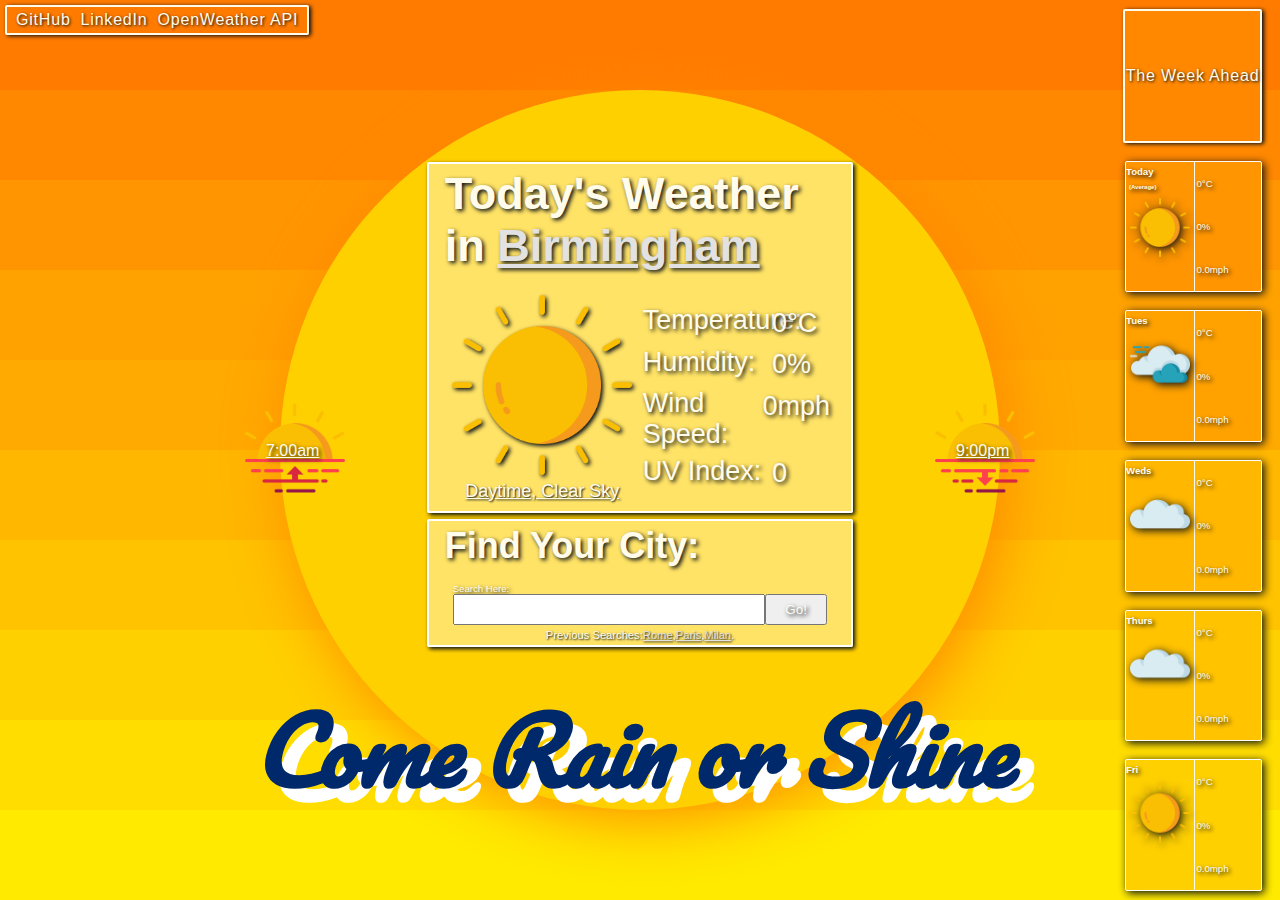
<file: index.html>
<!DOCTYPE html>
<html lang="en">
  <head>
    <meta charset="UTF-8" />
    <meta http-equiv="X-UA-Compatible" content="IE=edge" />
    <meta name="viewport" content="width=device-width, initial-scale=1.0" />
    <title>Come Rain or Shine: Daily Weather Forecast</title>
    <link rel="stylesheet" href="assets/styles/style.css" />
    <link rel="stylesheet" href="assets/styles/background.css" />
    <link rel="stylesheet" href="assets/styles/body.css" />
  </head>

  <body>
    <div id="background-container">
      <div class="block-gradient">
        <div></div>
        <div></div>
        <div></div>
        <div></div>
        <div></div>
        <div></div>
        <div></div>
        <div></div>
        <div></div>
        <div></div>
      </div>

      <div class="center-circle">
        <div class="space"></div>
        <div class="sun"></div>
        <div class="space"></div>
      </div>
    </div>

    <nav>
      <ul>
        <li>
          <a href="https://github.com/djbowen95/ComeRainOrShine" target="_blank"
            >GitHub</a
          >
        </li>
        <li>
          <a
            href="https://www.linkedin.com/in/daniel-bowen-6266ba191/"
            target="_blank"
            >LinkedIn</a
          >
        </li>
        <li>
          <a href="https://openweathermap.org/api" target="_blank"
            >OpenWeather API</a
          >
        </li>
      </ul>
    </nav>

    <main>
      <section class="left-container">
        <section class="sunrise-space"></section>
        <figure id="sunrise">
          <img src="../icons/sunrise.png" alt="Sunrise">
          <figcaption><ins>7:00am</ins></figcaption>
        </figure>
      </section>

      <section class="central-container">
        <section class="today-display">
          <header>
            <h2>Today's Weather in <ins>Birmingham</ins></h2>
          </header>
          <figure>
            <img src="../icons/01d.png" alt="Clear Sky - Daytime">
            <figcaption>Daytime, Clear Sky</figcaption>
          </figure>
          <section id="today-data">
            <section class="temp">
              <header>
                <h4>Temperature:</h4>
              </header>
              <section class="marker">
                <h4>0°C</h4>
              </section>
            </section>

            <section class="humidity">
              <header>
                <h4>Humidity:</h4>
              </header>
              <section class="marker">
                <h4>0%</h4>
              </section>
            </section>

            <section class="wind-speed">
              <header>
                <h4>Wind Speed:</h4>
              </header>
              <section class="marker">
                <h4>0mph</h4>
              </section>
            </section>

            <section class="uv-index">
              <header>
                <h4>UV Index:</h4>
              </header>
              <section class="marker">
                <h4>0</h4>
              </section>
            </section>
        </section>
        </section>

        <section class="search-box">
          <header>
            <h3>Find Your City: </h2>
          </header>

          <form>
            <label for="search-box-input" display="none" id="search-input-label">Search Here: </label>
            <input type="text" name="search-box-input" id="search-box-input">
            <button type="submit" id="search-box-button">Go!</button>
          </form>

          <section class="search-previous">
            <h4>Previous Searches: <a href="">Rome</a>, <a href="">Paris</a>, <a href="">Milan</a>.</h4>
          </section>
        </section>  
      </section>

      <section class="right-container">
        <figure id="sunset">
          <img src="../icons/sunset.png" alt="Sunset">
          <figcaption><ins>9:00pm</ins></figcaption>
        </figure>
        <section class="sunrise-space"></section>
      </section>
    </main>

    <aside>
      <section class="header-block"><h2>The Week Ahead</h2></section>
      <section class="future-block" id="future-block-0">
        <section class="lead">
          <section class="day-marker">Today<br/><sub>(Average)</sub></section>
          <section class="icon">
            <figure>
              <img src="../icons/01d.png" alt="Clear Sky - Day" />
            </figure>
          </section>
        </section>
        <section class="temp-marker">0°C</section>
        <section class="humidity-marker">0%</section>
        <section class="windspeed-marker">0.0mph</section>
      </section>

      <section class="future-block" id="future-block-1">
        <section class="lead">
          <section class="day-marker">Tues</section>
          <section class="icon">
            <figure>
              <img src="../icons/03d.png" alt="Clear Sky - Day" />
            </figure>
          </section>
        </section>
        <section class="temp-marker">0°C</section>
        <section class="humidity-marker">0%</section>
        <section class="windspeed-marker">0.0mph</section>
      </section>

      <section class="future-block" id="future-block-2">
        <section class="lead">
          <section class="day-marker">Weds</section>
          <section class="icon"><figure>
            <img src="../icons/02d.png" alt="Clear Sky - Day" />
          </figure></section>
        </section>
        <section class="temp-marker">0°C</section>
        <section class="humidity-marker">0%</section>
        <section class="windspeed-marker">0.0mph</section>
      </section>

      <section class="future-block" id="future-block-3">
        <section class="lead">
          <section class="day-marker">Thurs</section>
          <section class="icon">
            <figure>
              <img src="../icons/02d.png" alt="Clear Sky - Day" />
            </figure>
          </section>
        </section>
        <section class="temp-marker">0°C</section>
        <section class="humidity-marker">0%</section>
        <section class="windspeed-marker">0.0mph</section>
      </section>

      <section class="future-block" id="future-block-4">
        <section class="lead">
          <section class="day-marker">Fri</section>
          <section class="icon">
            <figure>
              <img src="../icons/01d.png" alt="Clear Sky - Day" />
            </figure>
          </section>
        </section>
        <section class="temp-marker">0°C</section>
        <section class="humidity-marker">0%</section>
        <section class="windspeed-marker">0.0mph</section>
      </section>
      </aside>
    <footer>
      <h1>Come Rain or Shine</h1>
    </footer>

    <script src="https://code.jquery.com/jquery-3.5.1.min.js"></script>
    <script src="script/script.js"></script>
  </body>
</html>
</file>
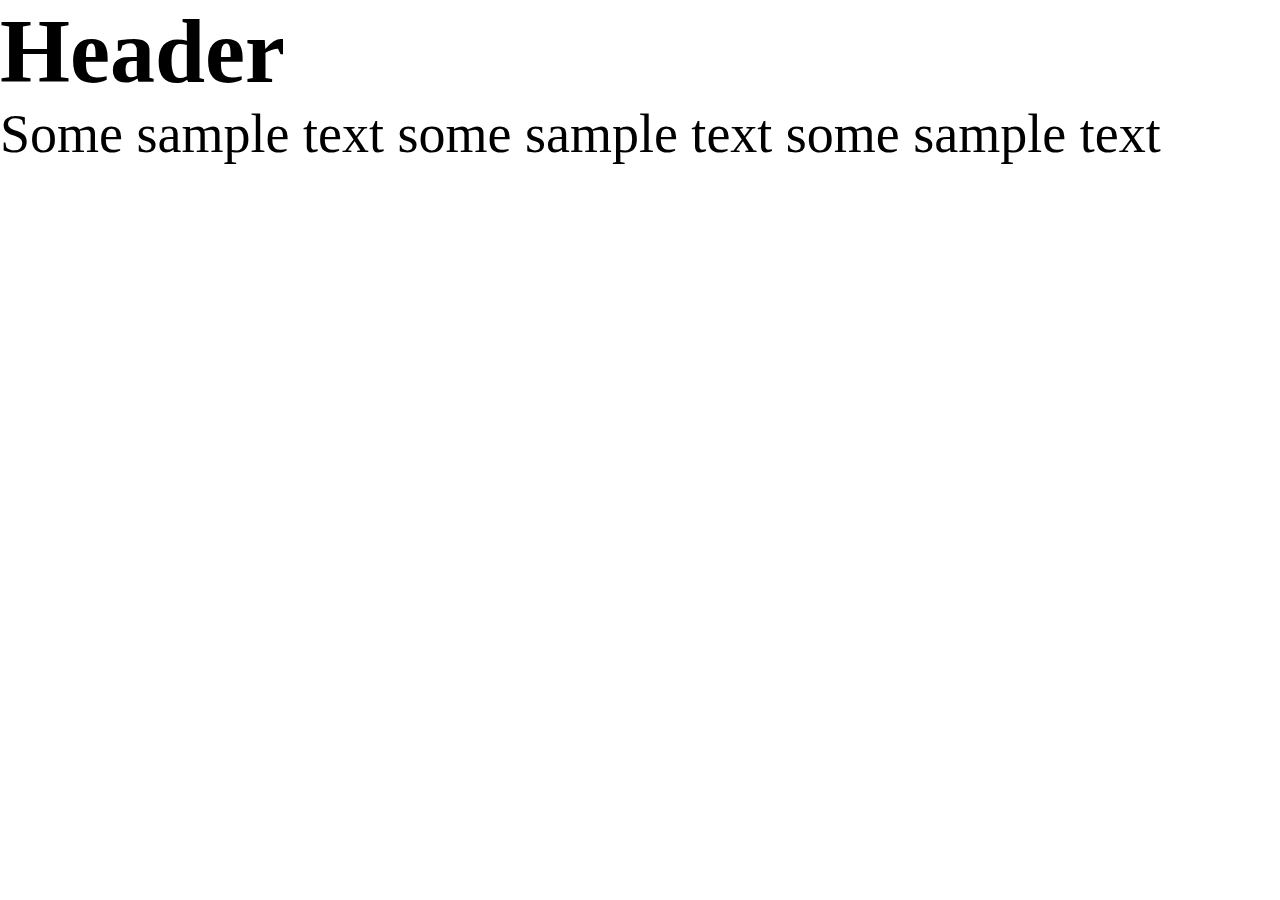
<file: sandbox/minmax.html>
<!DOCTYPE html>
<html lang="en">
<head>
    <meta charset="UTF-8">
    <meta name="viewport" content="width=device-width, initial-scale=1.0">
    <title>Document</title>
    <link rel="stylesheet" href="minmax.css">
</head>
<body>
    <div>
        <h1>Header</h1>
        <p>Some sample text some sample text some sample text</p>
    </div>
</body>
</html>
</file>
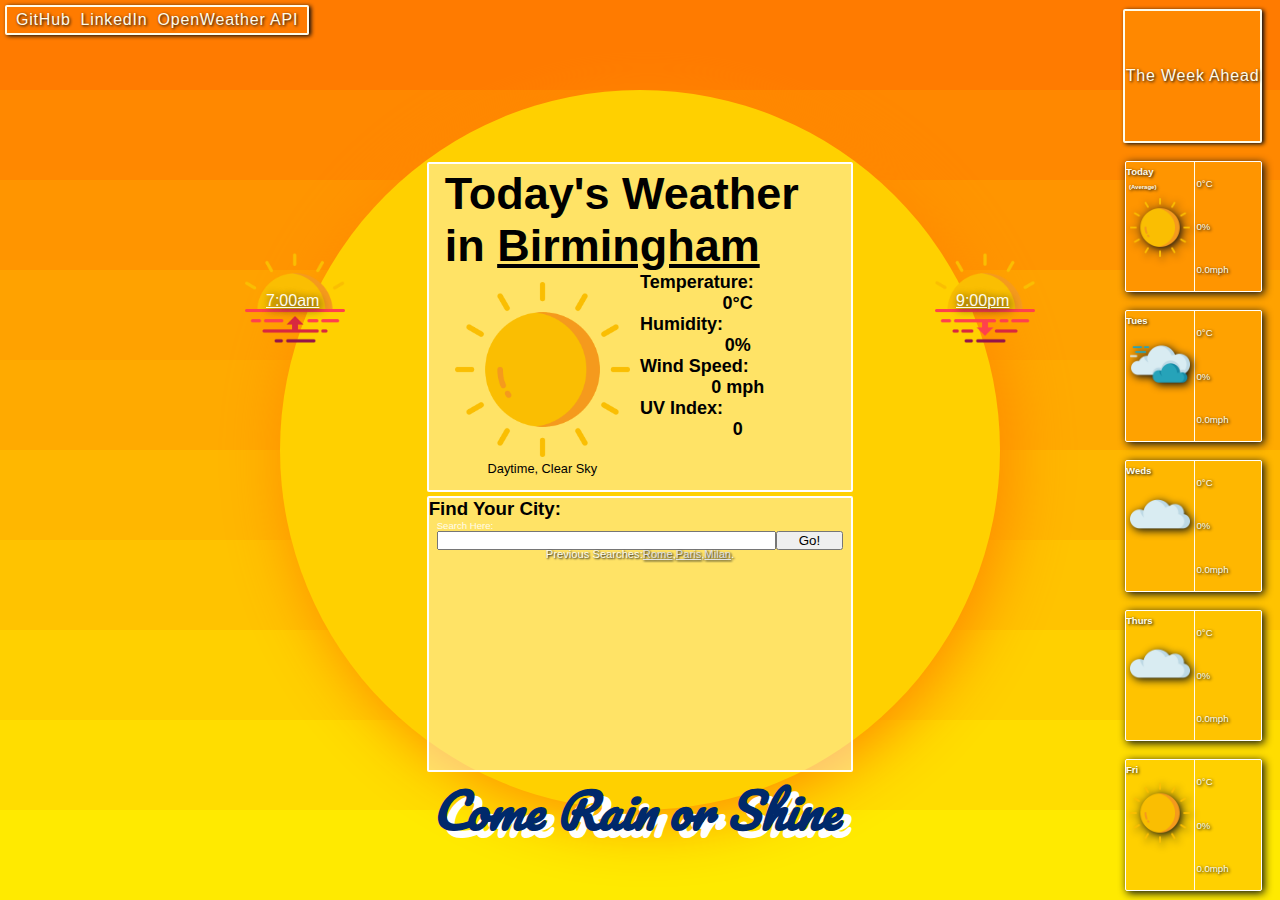
<file: sandbox/template.html>
<!DOCTYPE html>
<html lang="en">
  <head>
    <meta charset="UTF-8" />
    <meta http-equiv="X-UA-Compatible" content="IE=edge" />
    <meta name="viewport" content="width=device-width, initial-scale=1.0" />
    <title>Come Rain or Shine: Daily Weather Forecast</title>
    <link rel="stylesheet" href="style.css" />
    <link rel="stylesheet" href="background.css" />
    <link rel="stylesheet" href="body.css" />
  </head>

  <body>
    <div id="background-container">
      <div class="block-gradient">
        <div></div>
        <div></div>
        <div></div>
        <div></div>
        <div></div>
        <div></div>
        <div></div>
        <div></div>
        <div></div>
        <div></div>
      </div>

      <div class="center-circle">
        <div class="space"></div>
        <div class="sun"></div>
        <div class="space"></div>
      </div>
    </div>

    <nav>
      <ul>
        <li>
          <a href="https://github.com/djbowen95/ComeRainOrShine" target="_blank"
            >GitHub</a
          >
        </li>
        <li>
          <a
            href="https://www.linkedin.com/in/daniel-bowen-6266ba191/"
            target="_blank"
            >LinkedIn</a
          >
        </li>
        <li>
          <a href="https://openweathermap.org/api" target="_blank"
            >OpenWeather API</a
          >
        </li>
      </ul>
    </nav>

    <main>
      <section class="left-container">
        <section class="sunrise-space"></section>
        <figure id="sunrise">
          <img src="../icons/sunrise.png" alt="Sunrise">
          <figcaption><ins>7:00am</ins></figcaption>
        </figure>
      </section>

      <section class="central-container">
        <section class="today-display">
          <header>
            <h2>Today's Weather in <ins>Birmingham</ins></h2>
          </header>
          <figure>
            <img src="../icons/01d.png" alt="Clear Sky - Daytime">
            <figcaption>Daytime, Clear Sky</figcaption>
          </figure>
          <section id="today-data">
            <section class="temp">
              <header>
                <h4>Temperature:</h4>
              </header>
              <section class="marker">
                <h4>0°C</h4>
              </section>
            </section>

            <section class="humidity">
              <header>
                <h4>Humidity:</h4>
              </header>
              <section class="marker">
                <h4>0%</h4>
              </section>
            </section>

            <section class="wind-speed">
              <header>
                <h4>Wind Speed:</h4>
              </header>
              <section class="marker">
                <h4>0 mph</h4>
              </section>
            </section>

            <section class="uv-index">
              <header>
                <h4>UV Index:</h4>
              </header>
              <section class="marker">
                <h4>0</h4>
              </section>
            </section>
        </section>
        </section>

        <section class="search-box">
          <header>
            <h3>Find Your City: </h2>
          </header>

          <form>
            <label for="search-box-input" display="none" id="search-input-label">Search Here: </label>
            <input type="text" name="search-box-input" id="search-box-input">
            <button type="submit" id="search-box-button">Go!</button>
          </form>

          <section class="search-previous">
            <h4>Previous Searches: <a href="">Rome</a>, <a href="">Paris</a>, <a href="">Milan</a>.</h4>
          </section>
        </section>
      </section>

      <section class="right-container">
        <figure id="sunset">
          <img src="../icons/sunset.png" alt="Sunset">
          <figcaption><ins>9:00pm</ins></figcaption>
        </figure>
        <section class="sunrise-space"></section>
      </section>
    </main>

    <aside>
      <section class="header-block"><h2>The Week Ahead</h2></section>
      <section class="future-block" id="today-block">
        <section class="lead">
          <section class="day-marker">Today<br/><sub>(Average)</sub></section>
          <section class="icon">
            <figure>
              <img src="../icons/01d.png" alt="Clear Sky - Day" />
            </figure>
          </section>
        </section>
        <section class="temp-marker">0°C</section>
        <section class="humidity-marker">0%</section>
        <section class="windspeed-marker">0.0mph</section>
      </section>

      <section class="future-block">
        <section class="lead">
          <section class="day-marker">Tues</section>
          <section class="icon">
            <figure>
              <img src="../icons/03d.png" alt="Clear Sky - Day" />
            </figure>
          </section>
        </section>
        <section class="temp-marker">0°C</section>
        <section class="humidity-marker">0%</section>
        <section class="windspeed-marker">0.0mph</section>
      </section>

      <section class="future-block">
        <section class="lead">
          <section class="day-marker">Weds</section>
          <section class="icon"><figure>
            <img src="../icons/02d.png" alt="Clear Sky - Day" />
          </figure></section>
        </section>
        <section class="temp-marker">0°C</section>
        <section class="humidity-marker">0%</section>
        <section class="windspeed-marker">0.0mph</section>
      </section>
      <section class="future-block">
        <section class="lead">
          <section class="day-marker">Thurs</section>
          <section class="icon">
            <figure>
              <img src="../icons/02d.png" alt="Clear Sky - Day" />
            </figure>
          </section>
        </section>
        <section class="temp-marker">0°C</section>
        <section class="humidity-marker">0%</section>
        <section class="windspeed-marker">0.0mph</section>
      </section>
      <section class="future-block">
        <section class="lead">
          <section class="day-marker">Fri</section>
          <section class="icon">
            <figure>
              <img src="../icons/01d.png" alt="Clear Sky - Day" />
            </figure>
          </section>
        </section>
        <section class="temp-marker">0°C</section>
        <section class="humidity-marker">0%</section>
        <section class="windspeed-marker">0.0mph</section>
      </section>

    <footer>
      <h1>Come Rain or Shine</h1>
    </footer>
  </body>
</html>
</file>
<file: assets/styles/style.css>
@import url('https://fonts.googleapis.com/css2?family=Pacifico&display=swap');

:root {
    --bg-yellow-1: #ffea00;
    --bg-yellow-2: #ffdd00;
    --bg-yellow-3: #ffd000;
    --bg-yellow-4: #ffc300;
    --bg-yellow-5: #ffb700;
    --bg-yellow-6: #ffaa00;
    --bg-yellow-7: #ffa200;
    --bg-yellow-8: #ff9500;
    --bg-yellow-9: #ff8800;
    --bg-yellow-10: #ff7b00;
    --fg-blue-1: #00509d;
    --fg-blue-2: #003f88;
    --fg-blue-3: #00296b;
    --default-white: #fffceb;
    --default-black:#000814;
  }

*, html, body {
    padding: 0;
    margin: 0;
    font-family: Arial, Helvetica, sans-serif; /* Want to change this */
    color: var(--default-white);
    text-shadow: 2px 2px 4px var(--default-black);
}
</file>
<file: assets/styles/background.css>
#background-container {
    position: absolute;
    height: 100vh;
    width: 100vw;
    z-index: -2;
}

.block-gradient {
    background-color: var(--bg-yellow-1);
    position: absolute;
    width: 100%;
    height: 100%;
    margin: 0 auto;
    display: grid;
    grid-template-rows: repeat(10, 10%);
}

.block-gradient div:nth-of-type(1) {
    background: var(--bg-yellow-10);
}

.block-gradient div:nth-of-type(2) {
    background: var(--bg-yellow-9);
}

.block-gradient div:nth-of-type(3) {
    background: var(--bg-yellow-8);
}

.block-gradient div:nth-of-type(4) {
    background: var(--bg-yellow-7);
}

.block-gradient div:nth-of-type(5) {
    background: var(--bg-yellow-6);
}

.block-gradient div:nth-of-type(6) {
    background: var(--bg-yellow-5);
}

.block-gradient div:nth-of-type(7) {
    background: var(--bg-yellow-4);
}

.block-gradient div:nth-of-type(8) {
    background: var(--bg-yellow-3);
}

.block-gradient div:nth-of-type(9) {
    background: var(--bg-yellow-2);
}


.center-circle {
    position: absolute;
    height: 100%;
    width: 100%;
    display: flex;
    flex-direction: column;
    justify-content: center;
    align-items: center;
}

.sun {
    flex-grow: 8;
    aspect-ratio: 1 / 1;
    background-color: var(--bg-yellow-3);
    border-radius: 50%;
    box-shadow: 8px 8px 64px var(--bg-yellow-9);

}

.space {
    flex-grow: 1;
}

/* Rotates the flexbox action if height becomes greater than width */
@media (orientation:portrait) {
    .center-circle {
        flex-direction: row;
    }
    .space {
        flex-grow: 0.5;
    }
}
</file>
<file: assets/styles/body.css>
/* NAVIGATION */
nav ul {
    position: absolute;
    display: flex;
    margin: 5px;
    padding: 4px;
    border: solid var(--default-white) 2px;
    border-radius: 2px;
    box-shadow: 2px 1px 4px var(--default-black);
    letter-spacing: 0.8px;
}

nav ul li {
    list-style: none;
    margin: 0px 5px 0px 5px;
}

nav ul li a {
    text-decoration: none;
    color: var(--default-white);
    text-shadow: 1px 1px 3px var(--default-black);
}

nav ul li a:hover {
    color: #e2e2e2;
}

/* FOOTER */
/* Note - this is sort of a background element - unsure if it might be better to treat it as such, ie no semantic HTML. */
footer {
    position: absolute;
    bottom: 0px;
    width: 100vw;
    display: flex;
    justify-content: center;
}

footer h1 {
    font-family: 'Pacifico', Times, serif;
    color: var(--fg-blue-3);
    font-size: max(10vh, 20px);
    font-style: italic;
    text-shadow: 0.15em 0.15em white;
    /* padding: 0px 0.15em 1em 0px; */
    padding: 0px 1vw 8vh 0px;
}

/* Media query for breaking point of font needed - try to find it relative */

/* MAIN - SEARCH BAR AND TODAY'S WEATHER */
main {
    position: absolute;
    height: 100vh;
    width: 100vw;
    margin: 0px;
    overflow: hidden;
    display: grid;
    grid-template-columns: repeat(3, 1fr);
    grid-template-rows: repeat(3, 1fr);
}

.left-container {
    grid-column: 1 / span 1;
    grid-row: 1 / span 3;
}

.right-container {
    grid-column: 3 / span 1;
    grid-row: 1 / span 3;
}

.left-container, .right-container {
    display: flex;
    align-items: center;
    justify-content: space-around;
}

#sunrise figcaption, #sunset figcaption {
    position: absolute;
    margin-top: -60px;
    margin-left: 21px;
    color: var(--default-white);
    text-shadow: 2px 2px 8px var(--default-black);
}

#sunrise img, #sunset img {
    height: 100px;
    width: 100px;
}

.central-container { /* Do I still need this? */
    grid-column: 2 / span 1;
    grid-row: 1 / span 3;
    display: flex;
    flex-direction: column;
}

.today-display {
    display: grid;
    grid-template-columns: repeat(2, 1fr);
    background-color: rgba(255, 255, 255, 0.4);
    margin-top: 18vh;
    padding: 4px 16px;
    border: 2px solid white;
    border-radius: 2px;
    box-shadow: 2px 2px 4px var(--default-black);

}

.today-display header {
    grid-column: 1 / span 2;
}

.today-display h2 {
    font-size: max(16px, 5vh);
    margin-bottom: max(2px, 2vh);
}

.today-display ins {
    color: #e2e2e2;
}

.today-display figure {
    padding: 5px;
    display: flex;
    flex-direction: column;
    align-items: center;
}

.today-display img {
    height: max(20vh);
    aspect-ratio: 1 / 1;
    -webkit-filter: drop-shadow(2px 2px 2px var(--default-black));
}

.today-display figcaption {
    font-size: max(0.6em, 2vh);
    margin-top: 6px;
    text-shadow: 1px 1px 2px var(--default-black);
    text-decoration: underline;
}

#today-data {
    height: 100%;
    display: flex;
    flex-direction: column;
    justify-content: center;
}

#today-data section{
    padding: 0.3vh;
    display: grid;
    grid-template-columns: 3fr 1fr 2fr;
    grid-template-rows: 1fr;
}

#today-data h4{
    font-size: max(0.5em, 3vh);
    font-weight: 500;
}

.marker {
    display: flex;
    justify-content: center;
}

.search-box { 
    padding: 4px 16px;
    background-color: rgba(255, 255, 255, 0.4);
    margin-top: 6px;
    margin-bottom: 8em;
    border: 2px solid white;
    border-radius: 2px;
    box-shadow: 2px 2px 4px var(--default-black);
}

.search-box h3 {
    font-size: max(14px, 4vh);
    margin-bottom: 4px;
}

.search-box form{
    display: grid;
    grid-template-columns: 5fr 1fr;
    grid-template-rows: 1fr 1fr;
    margin: -8px 8px -2px 8px;
    color: var(--default-white);
    margin-bottom: 4px;
}

#search-input-label{
    font-size: 0.6em;
    grid-column: 1 / span 2;
    display: flex;
    align-items: flex-end;
}

#search-box-input {
    height: max(1em, 3vh);
}
.search-previous {
    grid-column: 1 / span 2;
}

.search-box h4 {
    color: var(--default-white);
    font-size: 0.7em;
    font-weight: 500;
    display: flex;
    justify-content: center;
    text-shadow: 1px 1px 2px var(--default-black);
    padding: 0;
    margin: 0;
    border: none;
}

.search-box h4 a {
    color: #e2e2e2;
    text-shadow: 1px 1px 2px var(--default-black);
}

.search-box h4 a:hover{
    color: var(--fg-blue-1);
}

/* ASIDE - FUTURE WEATHER FORECAST */
aside {
    position: absolute;
    height: 100vh;
    width: 100vw;
    overflow: hidden;
    display: flex;
    flex-direction: column;
    align-items: flex-end;
}

.future-block, .header-block {
    border: 1px solid white;
    border-radius: 2px;
    width: 15vh;
    min-height: 8vh;
    margin: 1vh 2vh;
    box-shadow: 2px 2px 8px var(--default-black);
    font-weight: normal;
    color: var(--default-white);
    text-shadow: 1px 1px 3px var(--default-black);
    font-size: 0.6em;
    aspect-ratio: 1 / 1;
}

.header-block {
    background-color: var(--bg-yellow-9);
    display: flex;
    justify-content: center;
    align-items: center;
    text-align: center;
    border: solid var(--default-white) 2px;
    border-radius: 2px;
    box-shadow: 2px 1px 4px var(--default-black);
    letter-spacing: 0.8px;
    font-size: 1em;
}

aside h2 {
    text-shadow: 1px 1px 3px var(--default-black);
    font-size: 1em;
    font-weight: normal;
    color: var(--default-white);
}

.future-block:nth-of-type(2) {
    background-color: var(--bg-yellow-8);
}

.future-block:nth-of-type(3) {
    background-color: var(--bg-yellow-7);
}

.future-block:nth-of-type(4) {
    background-color: var(--bg-yellow-5);
}

.future-block:nth-of-type(5) {
    background-color: var(--bg-yellow-4);
}

.future-block:nth-of-type(6) {
    background-color: var(--bg-yellow-3);
}

.future-block {
    display: grid;
    grid-template-columns: 1fr 50%;
    grid-template-rows: repeat(3, 1fr);
    overflow: hidden;
}

.lead {
    grid-column: 1 / span 1;
    grid-row: 1 / span 3;
    display: flex;
    flex-direction: column;
}

.day-marker {
    padding-top: 4px;
    font-weight: 600;
    border-bottom: none;
    padding-bottom: 4px;
}

.day-marker sub {
    padding: 3px;
    font-size: 0.4em;
}

.future-block .icon {
    padding: 4px;
}

.future-block .icon img {
    max-height: 100%;
    max-width: 100%;
    -webkit-filter: drop-shadow(2px 2px 4px var(--default-black));
    filter: drop-shadow(2px 2px 4px var(--default-black));
}

.temp-marker, .humidity-marker, .windspeed-marker {
    grid-column: 2;
    grid-row: span 1;
    display: flex;
    align-items: center;
    border-left: 1px solid var(--default-white);
    padding: 2px;
}

@media only screen and (max-height: 300px) {
    .today-display figcaption{
        display: none;
        }
}
</file>
<file: sandbox/minmax.css>
* {
    margin: 0;
    padding: 0;
}

/* Wont ever get bigger than 100px or 10vh */
h1 {
    font-size: min(100px, 10vh);
}

/* Wont ever get smaller that 16px or 6vh */
p {
    font-size: max(16px, 6vh);
}
</file>
<file: sandbox/style.css>
@import url('https://fonts.googleapis.com/css2?family=Pacifico&display=swap');

:root {
    --bg-yellow-1: #ffea00;
    --bg-yellow-2: #ffdd00;
    --bg-yellow-3: #ffd000;
    --bg-yellow-4: #ffc300;
    --bg-yellow-5: #ffb700;
    --bg-yellow-6: #ffaa00;
    --bg-yellow-7: #ffa200;
    --bg-yellow-8: #ff9500;
    --bg-yellow-9: #ff8800;
    --bg-yellow-10: #ff7b00;
    --fg-blue-1: #00509d;
    --fg-blue-2: #003f88;
    --fg-blue-3: #00296b;
    --default-white: #fffceb;
    --default-black:#000814;
  }

*, html, body {
    padding: 0;
    margin: 0;
    font-family: Arial, Helvetica, sans-serif; /* Want to change this */
}
</file>
<file: sandbox/background.css>
#background-container {
    position: absolute;
    height: 100vh;
    width: 100vw;
    z-index: -1;
}

.block-gradient {
    background-color: var(--bg-yellow-1);
    position: absolute;
    width: 100%;
    height: 100%;
    margin: 0 auto;
    display: grid;
    grid-template-rows: repeat(10, 10%);
}

.block-gradient div:nth-of-type(1) {
    background: var(--bg-yellow-10);
}

.block-gradient div:nth-of-type(2) {
    background: var(--bg-yellow-9);
}

.block-gradient div:nth-of-type(3) {
    background: var(--bg-yellow-8);
}

.block-gradient div:nth-of-type(4) {
    background: var(--bg-yellow-7);
}

.block-gradient div:nth-of-type(5) {
    background: var(--bg-yellow-6);
}

.block-gradient div:nth-of-type(6) {
    background: var(--bg-yellow-5);
}

.block-gradient div:nth-of-type(7) {
    background: var(--bg-yellow-4);
}

.block-gradient div:nth-of-type(8) {
    background: var(--bg-yellow-3);
}

.block-gradient div:nth-of-type(9) {
    background: var(--bg-yellow-2);
}


.center-circle {
    position: absolute;
    height: 100%;
    width: 100%;
    display: flex;
    flex-direction: column;
    justify-content: center;
    align-items: center;
}

.sun {
    flex-grow: 8;
    aspect-ratio: 1 / 1;
    background-color: var(--bg-yellow-3);
    border-radius: 50%;
    box-shadow: 8px 8px 64px var(--bg-yellow-9);

}

.space {
    flex-grow: 1;
}

/* Rotates the flexbox action if height becomes greater than width */
@media (orientation:portrait) {
    .center-circle {
        flex-direction: row;
    }
    .space {
        flex-grow: 0.5;
    }
}
</file>
<file: sandbox/body.css>
/* NAVIGATION */
nav ul {
    position: absolute;
    display: flex;
    margin: 5px;
    padding: 4px;
    border: solid var(--default-white) 2px;
    border-radius: 2px;
    box-shadow: 2px 1px 4px var(--default-black);
    letter-spacing: 0.8px;
}

nav ul li {
    list-style: none;
    margin: 0px 5px 0px 5px;
}

nav ul li a {
    text-decoration: none;
    color: var(--default-white);
    text-shadow: 1px 1px 3px var(--default-black);
}

nav ul li a:hover {
    color: #e2e2e2;
}

/* FOOTER */
/* Note - this is sort of a background element - unsure if it might be better to treat it as such, ie no semantic HTML. */
footer {
    position: absolute;
    bottom: 0px;
    width: 100vw;
    display: flex;
    justify-content: center;
}

footer h1 {
    font-family: 'Pacifico', Times, serif;
    color: var(--fg-blue-3);
    font-size: 3em;
    font-style: italic;
    text-shadow: 0.15em 0.15em white;
    padding: 0px 0.15em 1em 0px;
}

/* Media query for breaking point of font needed - try to find it relative */

/* MAIN - SEARCH BAR AND TODAY'S WEATHER */
main {
    position: absolute;
    height: 100vh;
    width: 100vw;
    margin: 0px;
    overflow: hidden;
    display: grid;
    grid-template-columns: repeat(3, 1fr);
    grid-template-rows: repeat(3, 1fr);
}

.left-container {
    grid-column: 1 / span 1;
    grid-row: 1 / span 2;
}

.right-container {
    grid-column: 3 / span 1;
    grid-row: 1 / span 2;
}

.left-container, .right-container {
    display: flex;
    align-items: center;
    justify-content: space-around;
}

#sunrise figcaption, #sunset figcaption {
    position: absolute;
    margin-top: -60px;
    margin-left: 21px;
    color: var(--default-white);
    text-shadow: 2px 2px 8px var(--default-black);
}

#sunrise img, #sunset img {
    height: 100px;
    width: 100px;
}

.central-container { /* Do I still need this? */
    grid-column: 2 / span 1;
    grid-row: 1 / span 3;
    display: flex;
    flex-direction: column;
}

.today-display {
    display: grid;
    grid-template-columns: repeat(2, 1fr);
    background-color: rgba(255, 255, 255, 0.4);
    margin-top: 18vh;
    padding: 4px 16px;
    border: 2px solid white;
    border-radius: 2px;
}

.today-display header {
    grid-column: 1 / span 2;
}

.today-display h2 {
    font-size: max(16px, 5vh);
}

.today-display figure {
    padding: 10px;
    display: flex;
    flex-direction: column;
    align-items: center;
}

.today-display img {
    max-width: 100%;
    max-height: 100%;
}

.today-display figcaption {
    font-size: 0.8em;
    margin-top: 4px;
}

#today-data h4{
    font-size: max(12px, 2vh);
}

.marker {
    display: flex;
    justify-content: center;
}

.search-box { 
    flex-shrink: 1;
    flex-grow: 1;
    background-color: rgba(255, 255, 255, 0.4);
    margin-top: 4px;
    margin-bottom: 8em;
    border: 2px solid white;
    border-radius: 2px;
}

.search-box form{
    display: grid;
    grid-template-columns: 5fr 1fr;
    grid-template-rows: 1fr 1fr;
    margin: -8px 8px -2px 8px;
    color: var(--default-white);
}

#search-input-label{
    font-size: 0.6em;
    grid-column: 1 / span 2;
    display: flex;
    align-items: flex-end;
}

.search-previous {
    grid-column: 1 / span 2;
}

.search-box h4 {
    color: var(--default-white);
    font-size: 0.7em;
    font-weight: 500;
    display: flex;
    justify-content: center;
    text-shadow: 1px 1px 2px var(--default-black);
    padding: 0;
    margin: 0;
    border: none;
}

.search-box h4 a {
    color: #e2e2e2;
    text-shadow: 1px 1px 2px var(--default-black);
}

.search-box h4 a:hover{
    color: var(--fg-blue-1);
}

/* ASIDE - FUTURE WEATHER FORECAST */
aside {
    position: absolute;
    height: 100vh;
    width: 100vw;
    overflow: hidden;
    display: flex;
    flex-direction: column;
    align-items: flex-end;
}

.future-block, .header-block {
    border: 1px solid white;
    border-radius: 2px;
    width: 15vh;
    min-height: 8vh;
    margin: 1vh 2vh;
    box-shadow: 2px 2px 8px var(--default-black);
    font-weight: normal;
    color: var(--default-white);
    text-shadow: 1px 1px 3px var(--default-black);
    font-size: 0.6em;
    aspect-ratio: 1 / 1;
}

.header-block {
    background-color: var(--bg-yellow-9);
    display: flex;
    justify-content: center;
    align-items: center;
    text-align: center;
    border: solid var(--default-white) 2px;
    border-radius: 2px;
    box-shadow: 2px 1px 4px var(--default-black);
    letter-spacing: 0.8px;
    font-size: 1em;
}

aside h2 {
    text-shadow: 1px 1px 3px var(--default-black);
    font-size: 1em;
    font-weight: normal;
    color: var(--default-white);
}

.future-block:nth-of-type(2) {
    background-color: var(--bg-yellow-8);
}

.future-block:nth-of-type(3) {
    background-color: var(--bg-yellow-7);
}

.future-block:nth-of-type(4) {
    background-color: var(--bg-yellow-5);
}

.future-block:nth-of-type(5) {
    background-color: var(--bg-yellow-4);
}

.future-block:nth-of-type(6) {
    background-color: var(--bg-yellow-3);
}

.future-block {
    display: grid;
    grid-template-columns: 1fr 50%;
    grid-template-rows: repeat(3, 1fr);
    overflow: hidden;
}

.lead {
    grid-column: 1 / span 1;
    grid-row: 1 / span 3;
    display: flex;
    flex-direction: column;
}

.day-marker {
    padding-top: 4px;
    font-weight: 600;
    border-bottom: none;
    padding-bottom: 4px;
}

.day-marker sub {
    padding: 3px;
    font-size: 0.4em;
}

.future-block .icon {
    padding: 4px;
}

.future-block .icon img {
    max-height: 100%;
    max-width: 100%;
    -webkit-filter: drop-shadow(2px 2px 4px var(--default-black));
    filter: drop-shadow(2px 2px 4px var(--default-black));
}

.temp-marker, .humidity-marker, .windspeed-marker {
    grid-column: 2;
    grid-row: span 1;
    display: flex;
    align-items: center;
    border-left: 1px solid var(--default-white);
    padding: 2px;
}
</file>
